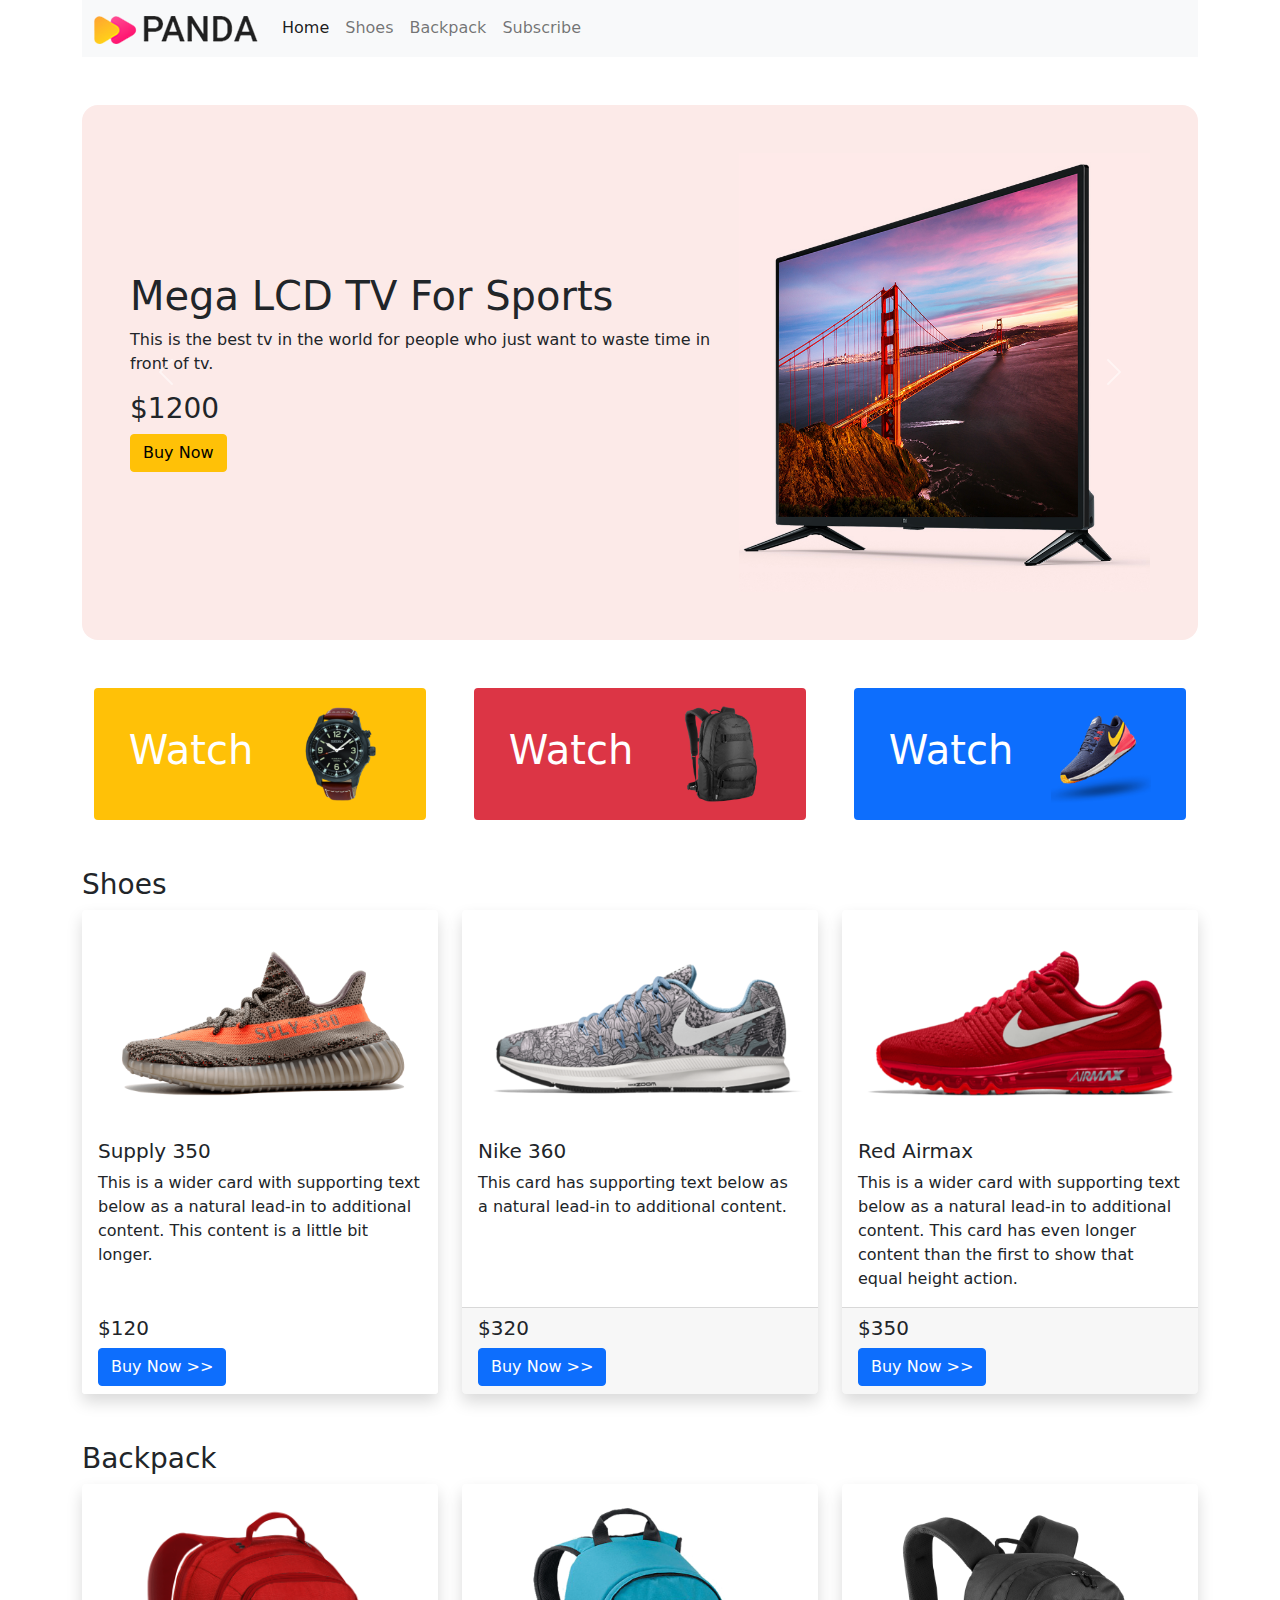
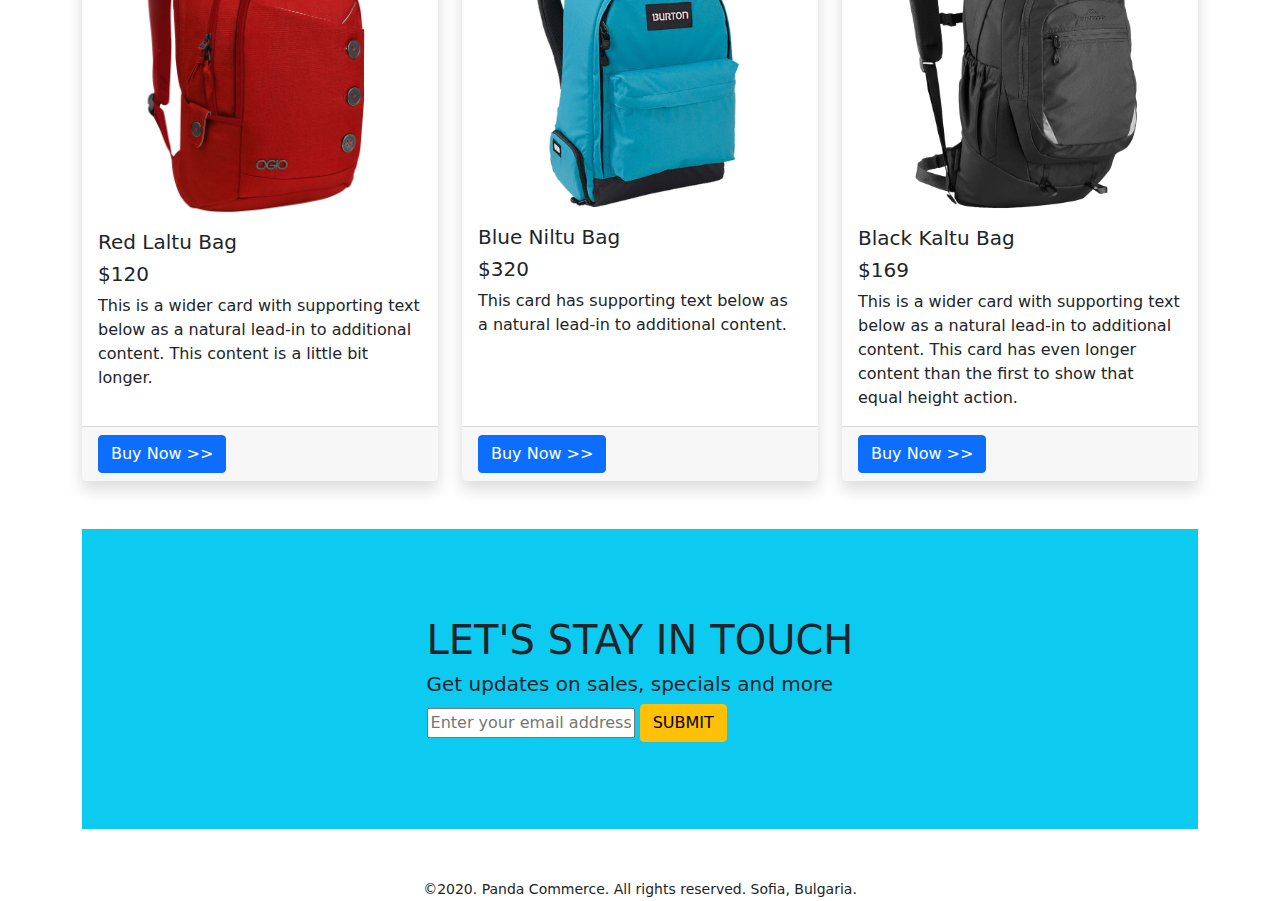
<file: index.html>
<!DOCTYPE html>
<html lang="en">

<head>
  <meta charset="UTF-8">
  <meta name="viewport" content="width=device-width, initial-scale=1.0">
  <link rel="stylesheet" href="../css/bootstrap.min.css">
  <link rel="stylesheet" href="../css/style.css">
  <title>Document</title>
</head>

<body>
  <header class="container">
    <nav class="navbar navbar-expand-lg navbar-light bg-light sticky-top">
      <div class="container-fluid">
        <a class="navbar-brand" href="#"><img src="../resources/logo.png" alt=""></a>
        <button class="navbar-toggler" type="button" data-bs-toggle="collapse" data-bs-target="#navbarNav"
          aria-controls="navbarNav" aria-expanded="false" aria-label="Toggle navigation">
          <span class="navbar-toggler-icon"></span>
        </button>
        <div class="collapse navbar-collapse" id="navbarNav">
          <ul class="navbar-nav">
            <li class="nav-item">
              <a class="nav-link active" aria-current="page" href="#">Home</a>
            </li>
            <li class="nav-item">
              <a class="nav-link" href="#shoes">Shoes</a>
            </li>
            <li class="nav-item">
              <a class="nav-link" href="#backpack">Backpack</a>
            </li>
            <li class="nav-item">
              <a class="nav-link" href="#form">Subscribe</a>
            </li>
          </ul>
        </div>
      </div>
    </nav>
    <section>
      <div id="carouselExampleControls" class="carousel slide panda-bg-color mt-5" data-bs-ride="carousel">
        <div class="carousel-inner">
          <div class="carousel-item active">
            <div class="row d-flex align-items-center p-5">
              <div class="col-md-7">
                <h1>Mega LCD TV For Sports</h1>
                <p>This is the best tv in the world for people who just want to waste time in front of tv.</p>
                <h3>$1200</h3>
                <button class="btn btn-warning">Buy Now</button>
              </div>
              <div class="col-md-5">
                <img src="../resources/banner-images/tv.png" class="d-block w-100" alt="...">
              </div>
            </div>
          </div>
          <div class="carousel-item">
            <div class="row d-flex align-items-center p-5">
              <div class="col-md-7">
                <h1>Cool Dude Headphone</h1>
                <p>This is the best headphone in the world for people who just want to waste time in front of funky
                  world.</p>
                <h3>$420</h3>
                <button class="btn btn-warning">Buy Now</button>
              </div>
              <div class="col-md-5">
                <img src="../resources/banner-images/headphone.png" class="d-block w-100" alt="...">
              </div>
            </div>
          </div>
          <div class="carousel-item">
            <div class="row d-flex align-items-center p-5">
              <div class="col-md-7">
                <h1>X-Box for your living room</h1>
                <p>This is the best x-box in the world for people who just want to waste time in front of fake sports.</p>
                <h3>$600</h3>
                <button class="btn btn-warning">Buy Now</button>
              </div>
              <div class="col-md-5">
                <img src="../resources/banner-images/xbox.png" class="d-block w-100" alt="...">
              </div>
            </div>
          </div>
        </div>
        <a class="carousel-control-prev" href="#carouselExampleControls" role="button" data-bs-slide="prev">
          <span class="carousel-control-prev-icon" aria-hidden="true"></span>
          <span class="visually-hidden">Previous</span>
        </a>
        <a class="carousel-control-next" href="#carouselExampleControls" role="button" data-bs-slide="next">
          <span class="carousel-control-next-icon" aria-hidden="true"></span>
          <span class="visually-hidden">Next</span>
        </a>
      </div>
    </section>
  </header>
  <main class="container">
    <section class="container overflow-hidden mt-5 categories">
      <div class="row g-5">
        <div class="col">
          <div class="p-3 rounded bg-warning d-flex align-items-center justify-content-around">
            <h1 class="text-white">Watch</h1>
            <img src="../resources/categories/watch.png" alt="">
          </div>
        </div>
        <div class="col">
          <div class="p-3 rounded bg-danger d-flex align-items-center justify-content-around">
            <h1 class="text-white">Watch</h1>
            <img src="../resources/categories/bag.png" alt="">
          </div>
        </div>
        <div class="col">
          <div class="p-3 rounded bg-primary d-flex align-items-center justify-content-around">
            <h1 class="text-white">Watch</h1>
            <img src="../resources/categories/shoes.png" alt="">
          </div>
        </div>
      </div>
    </section>
    <section id="shoes" class="mt-5">
      <h3>Shoes</h3>
      <div class=" row row-cols-1 row-cols-md-3 g-4">
        <div class="col">
          <div class="panda-card card h-100 shadow">
            <img src="../resources/shoes/shoe-1.png" class="card-img-top" alt="...">
            <div class="card-body">
              <h5 class="card-title">Supply 350</h5>
              <p class="card-text">This is a wider card with supporting text below as a natural lead-in to additional
                content. This content is a little bit longer.</p>
            </div>
            <div class="card-footer panda-card-footer">
              <h5>$120</h5>
              <button class="btn btn-primary">Buy Now >></button>
            </div>
          </div>
        </div>
        <div class="col">
          <div class="panda-card card h-100 shadow">
            <img src="../resources/shoes/shoe-2.png" class="card-img-top" alt="...">
            <div class="card-body">
              <h5 class="card-title">Nike 360</h5>
              <p class="card-text">This card has supporting text below as a natural lead-in to additional content.</p>
            </div>
            <div class="card-footer">
              <h5>$320</h5>
              <button class="btn btn-primary">Buy Now >></button>
            </div>
          </div>
        </div>
        <div class="col">
          <div class="panda-card card h-100 shadow">
            <img src="../resources/shoes/shoe-3.png" class="card-img-top" alt="...">
            <div class="card-body">
              <h5 class="card-title">Red Airmax</h5>
              <p class="card-text">This is a wider card with supporting text below as a natural lead-in to additional
                content. This card has even longer content than the first to show that equal height action.</p>
            </div>
            <div class="card-footer">
              <h5>$350</h5>
              <button class="btn btn-primary">Buy Now >></button>
            </div>
          </div>
        </div>
      </div>
    </section>
    <section id="backpack" class="mt-5">
      <h3>Backpack</h3>
      <div class="row row-cols-1 row-cols-md-3 g-4">
        <div class="col">
          <div class="panda-card card h-100 shadow">
            <img src="../resources/bags/bag-1.png" class="card-img-top" alt="...">
            <div class="card-body">
              <h5 class="card-title">Red Laltu Bag</h5>
              <h5>$120</h5>
              <p class="card-text">This is a wider card with supporting text below as a natural lead-in to additional
                content. This content is a little bit longer.</p>
            </div>
            <div class="card-footer">
              <button class="btn btn-primary">Buy Now >></button>
            </div>
          </div>
        </div>
        <div class="col">
          <div class="panda-card card h-100 shadow">
            <img src="../resources/bags/bag-2.png" class="card-img-top" alt="...">
            <div class="card-body">
              <h5 class="card-title">Blue Niltu Bag</h5>
              <h5>$320</h5>
              <p class="card-text">This card has supporting text below as a natural lead-in to additional content.</p>
            </div>
            <div class="card-footer">
              <button class="btn btn-primary">Buy Now >></button>
            </div>
          </div>
        </div>
        <div class="col">
          <div class="panda-card card h-100 shadow">
            <img src="../resources/bags/bag-3.png" class="card-img-top" alt="...">
            <div class="card-body">
              <h5 class="card-title">Black Kaltu Bag</h5>
              <h5>$169</h5>
              <p class="card-text">This is a wider card with supporting text below as a natural lead-in to additional
                content. This card has even longer content than the first to show that equal height action.</p>
            </div>
            <div class="card-footer">
              <button class="btn btn-primary">Buy Now >></button>
            </div>
          </div>
        </div>
      </div>
    </section>
    <section id="form" style="height: 300px;" class="mt-5 bg-info d-flex align-items-center justify-content-center">
      <div>
        <h1>LET'S STAY IN TOUCH</h1>
        <h5>Get updates on sales, specials and more</h5>
        <input type="text" placeholder="Enter your email address">
        <button class="btn btn-warning" type="submit">SUBMIT</button>
      </div>
    </section>
  </main>
  <footer class="text-center mt-5">
    <small>©2020. Panda Commerce. All rights reserved. Sofia, Bulgaria.</small>
  </footer>


  <script src="../js/bootstrap.min.js"></script>
</body>

</html>
</file>
<file: css/style.css>
.panda-card{
    border: 0;
}
.panda-card-footer{
    border: 0;
    background-color: #ffffff;
}
.categories img{
    width: 100px;
}
.panda-bg-color .carousel-item{
    background-color: #fceae8;
    border-radius: 1em;
}
</file>
